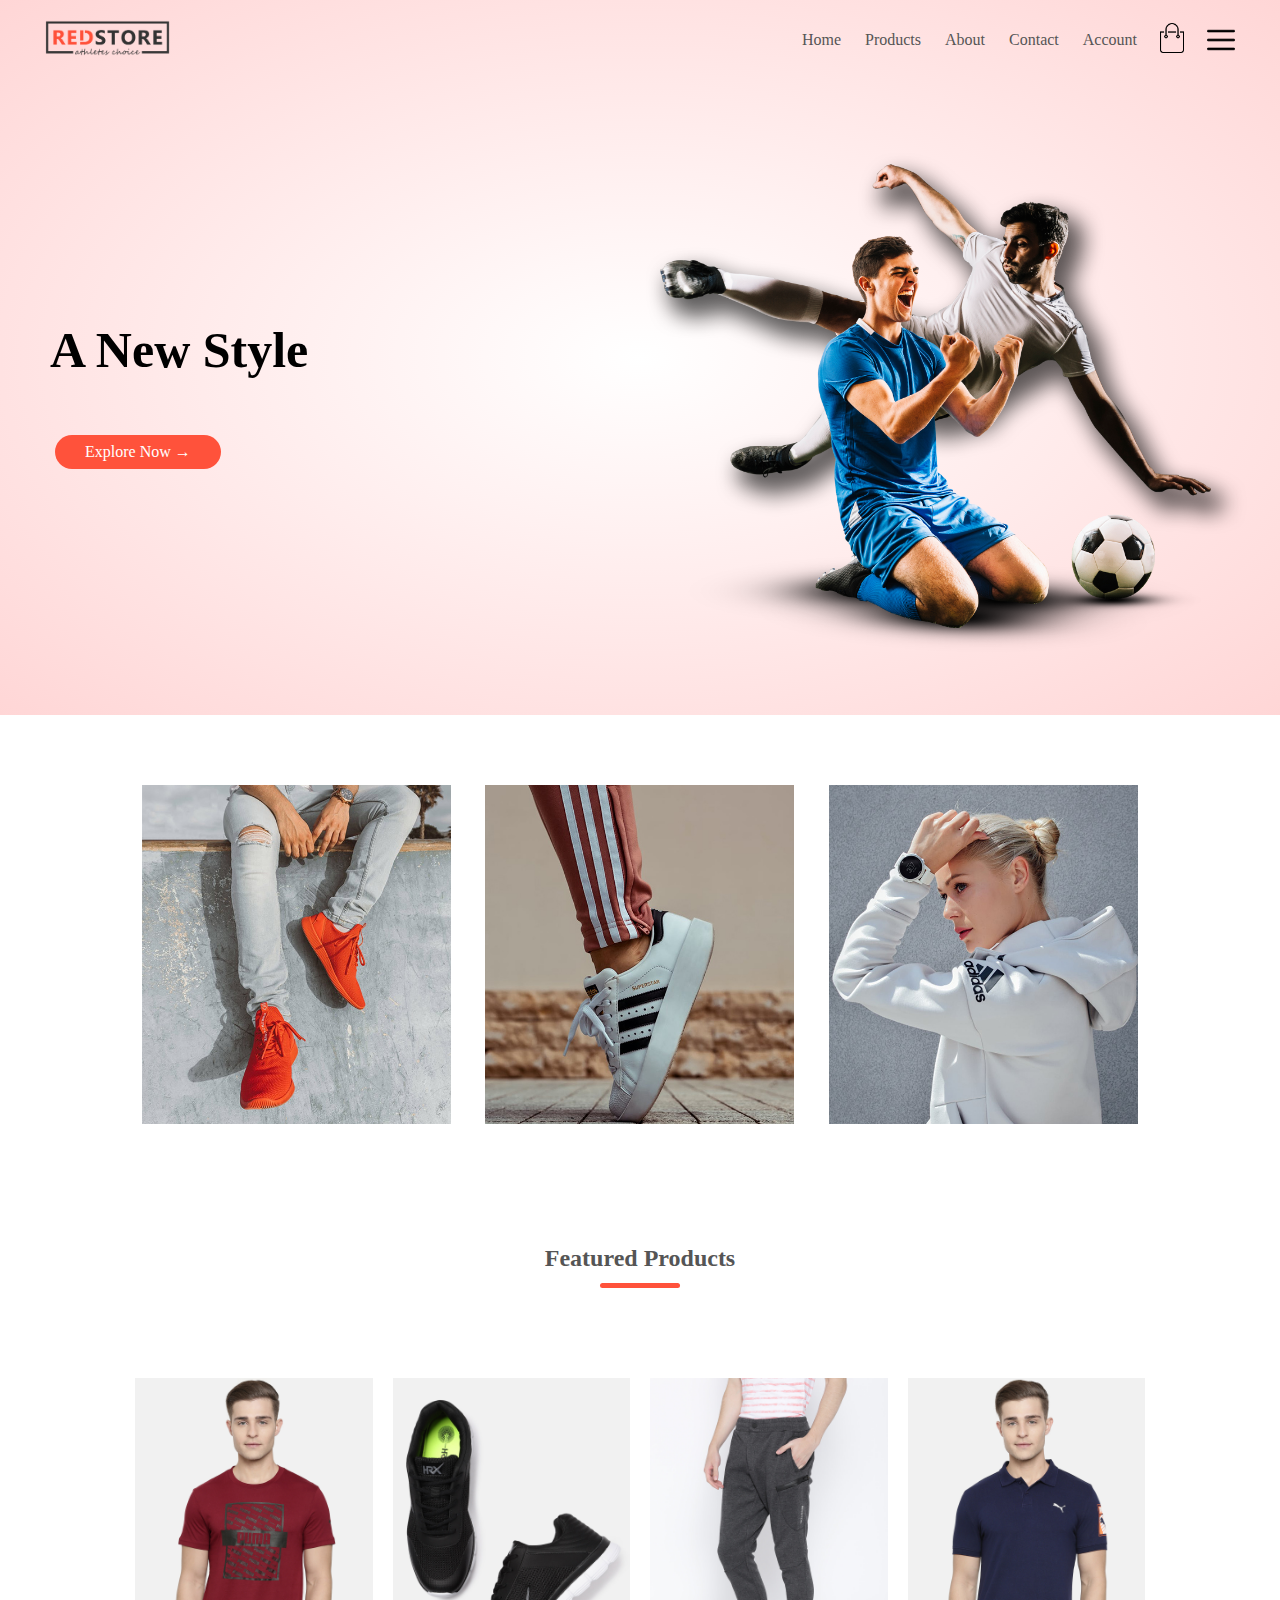
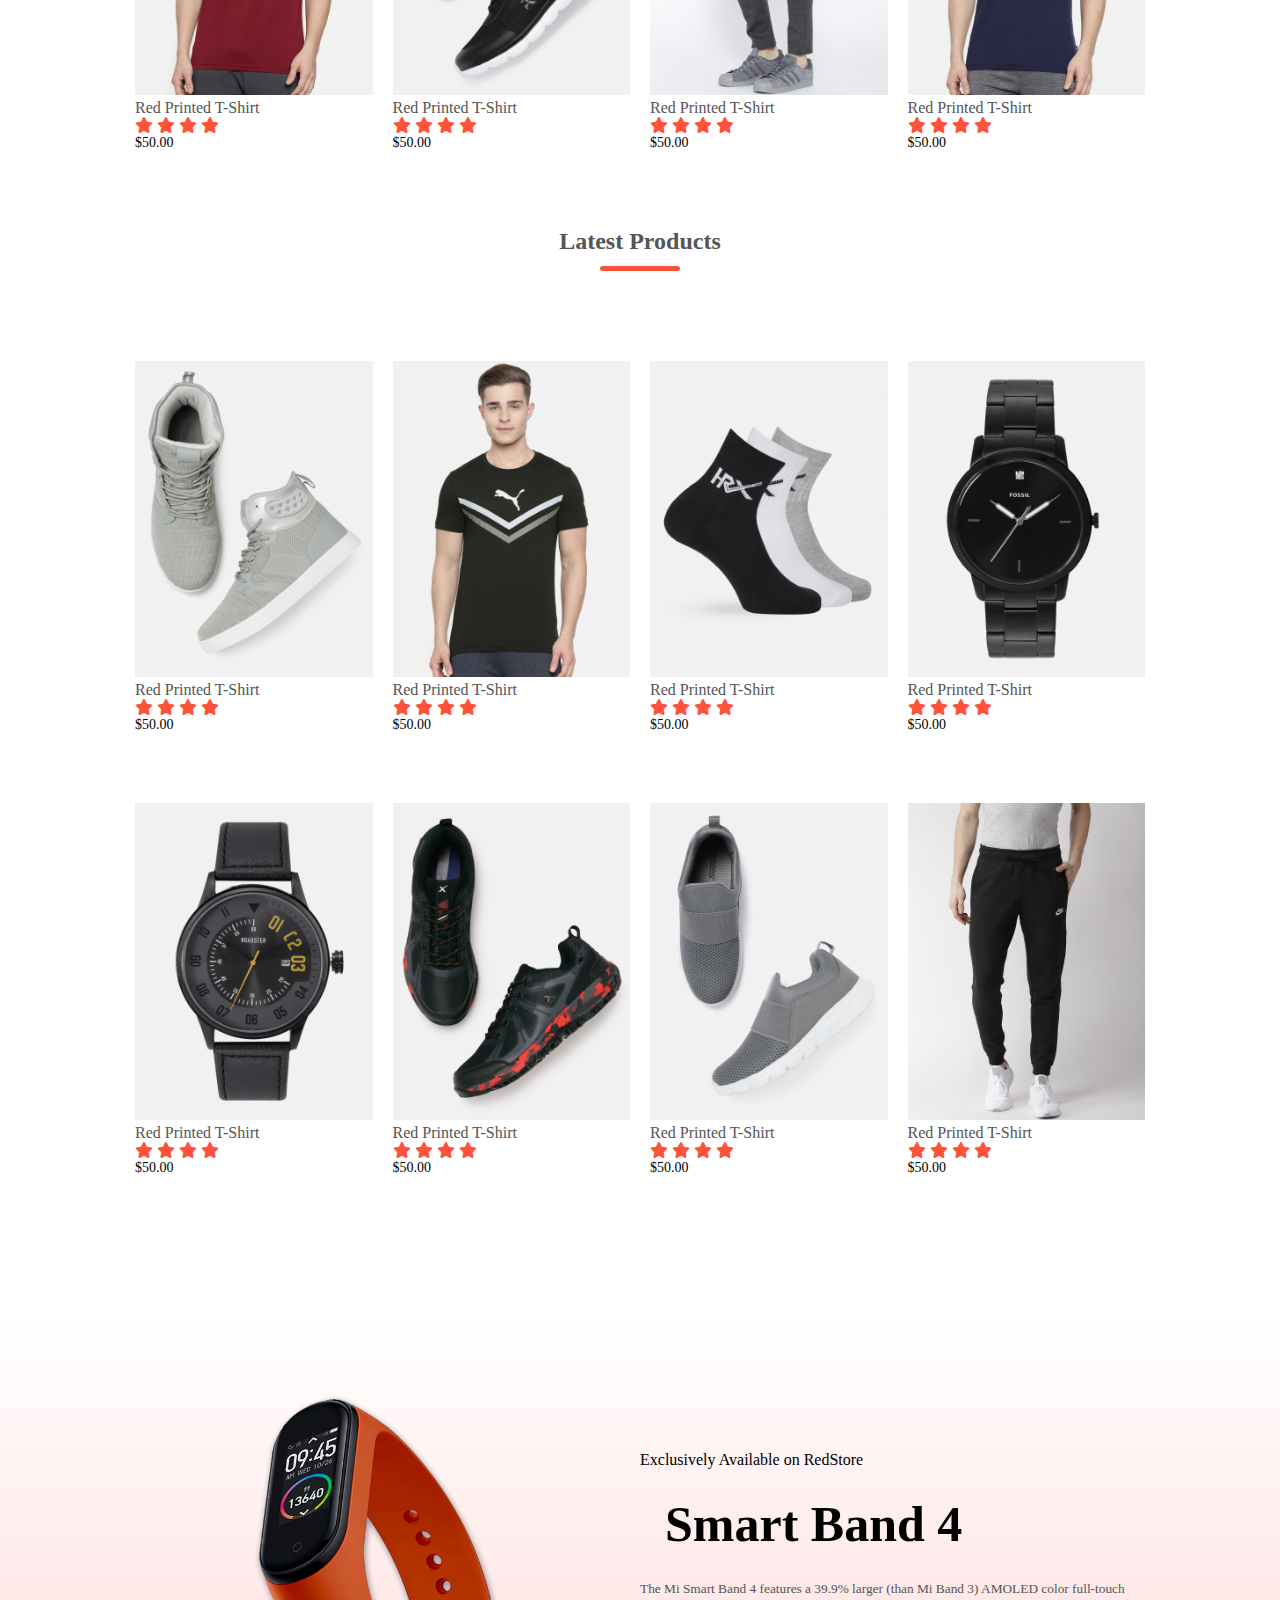
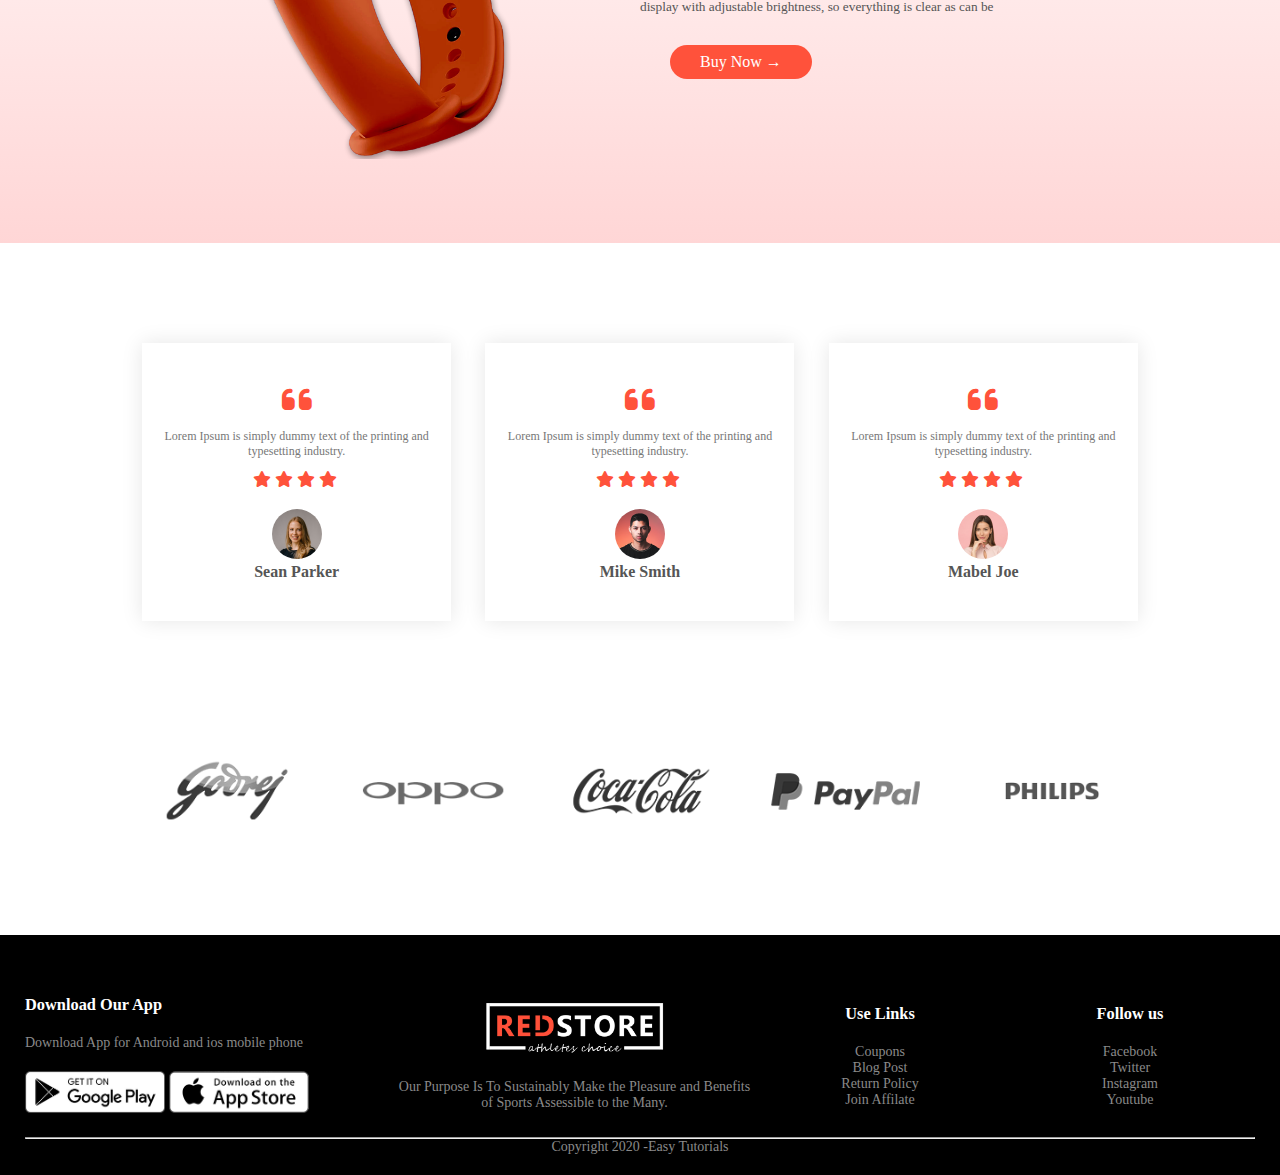
<file: shop_web/index.html>
<!DOCTYPE html>
<html lang="en">
<head>
    <meta charset="UTF-8">
    <title>RedStore</title>
    <link rel="Website Icon" type="png" href="Shopee-logo.png">
    <link rel="stylesheet" href="style.css">
    <link rel="stylesheet" href="https://cdnjs.cloudflare.com/ajax/libs/font-awesome/6.4.0/css/all.min.css" >
<body>
    <div class="header">
    <div class="container">
        <div class="navbar">
            <div class="logo">
                <a href="index.html"><img src="logo.png" width="125px"></a>
            </div>
            <nav>
                <ul id="MenuItems">
                    <li><a href="index.html">Home</a></li>
                    <li><a href="product.html">Products</a></li>
                    <li><a href="">About</a></li>
                    <li><a href="">Contact</a></li>
                    <li><a href="account.html">Account</a></li>
                    
                </ul>
            </nav>
            <a href="cart.html"><img src="cart.png" width="30px" height="30px"></a>
            <img src="menu.png" class="menu-icon"
            onclick="menutoggle()">
        </div>
        <div class="row">
            <div class="col-2">
              <h1>A New Style</h1>
              <a href="" class="btn">Explore Now &#8594;</a>
            </div>
            <div class="col-2">
                <img src="image1.png">
            </div>
        </div>
      </div>
    </div>
      

   <!-- featured categories -->
   <div class="categories">
    <div class="small-container">
        <div class="row">
            <div class="col-3">
                <img src="category-1.jpg">
            </div>
            <div class="col-3">
                <img src="category-2.jpg">
            </div>
            <div class="col-3">
                <img src="category-3.jpg">
            </div>  
         </div>
     </div>
    
   </div>
    <!-- featured products -->
    <div class="small-container">
        <h2 class="title">Featured Products</h2>
        <div class="row">
            <div class="col-4">
                <img src="product-1.jpg">
               <h4>Red Printed T-Shirt</h4>
                <div class="rating">
                    <i class="fa fa-star"></i>
                    <i class="fa fa-star"></i>
                    <i class="fa fa-star"></i>
                    <i class="fa fa-star"></i>
                    <i class="fa fa-star-o"></i>
                </div>
                <p>$50.00</p>
            </div>
            <div class="col-4">
                <img src="product-2.jpg">
                <h4>Red Printed T-Shirt</h4>
                <div class="rating">
                    <i class="fa fa-star"></i>
                    <i class="fa fa-star"></i>
                    <i class="fa fa-star"></i>
                    <i class="fa fa-star"></i>
                    <i class="fa fa-star-o"></i>
                </div>
                <p>$50.00</p>
            </div>
            <div class="col-4">
                <img src="product-3.jpg">
                <h4>Red Printed T-Shirt</h4>
                <div class="rating">
                    <i class="fa fa-star"></i>
                    <i class="fa fa-star"></i>
                    <i class="fa fa-star"></i>
                    <i class="fa fa-star"></i>
                    <i class="fa fa-star-half-o"></i>
                </div>
                <p>$50.00</p>
            </div>
            <div class="col-4">
                <img src="product-4.jpg">
                <h4>Red Printed T-Shirt</h4>
                <div class="rating">
                    <i class="fa fa-star"></i>
                    <i class="fa fa-star"></i>
                    <i class="fa fa-star"></i>
                    <i class="fa fa-star"></i>
                    <i class="fa fa-star-o"></i>
                </div>
                <p>$50.00</p>
            </div>

        </div>
        <h2 class="title">Latest Products</h2>
        <div class="row">
            <div class="col-4">
                <img src="product-5.jpg">
                <h4>Red Printed T-Shirt</h4>
                <div class="rating">
                    <i class="fa fa-star"></i>
                    <i class="fa fa-star"></i>
                    <i class="fa fa-star"></i>
                    <i class="fa fa-star"></i>
                    <i class="fa fa-star-o"></i>
                </div>
                <p>$50.00</p>
            </div>
            <div class="col-4">
                <img src="product-6.jpg">
                <h4>Red Printed T-Shirt</h4>
                <div class="rating">
                    <i class="fa fa-star"></i>
                    <i class="fa fa-star"></i>
                    <i class="fa fa-star"></i>
                    <i class="fa fa-star"></i>
                    <i class="fa fa-star-o"></i>
                </div>
                <p>$50.00</p>
            </div>
            <div class="col-4">
                <img src="product-7.jpg">
                <h4>Red Printed T-Shirt</h4>
                <div class="rating">
                    <i class="fa fa-star"></i>
                    <i class="fa fa-star"></i>
                    <i class="fa fa-star"></i>
                    <i class="fa fa-star"></i>
                    <i class="fa fa-star-half-o"></i>
                </div>
                <p>$50.00</p>
            </div>
            <div class="col-4">
                <img src="product-8.jpg">
                <h4>Red Printed T-Shirt</h4>
                <div class="rating">
                    <i class="fa fa-star"></i>
                    <i class="fa fa-star"></i>
                    <i class="fa fa-star"></i>
                    <i class="fa fa-star"></i>
                    <i class="fa fa-star-o"></i>
                </div>
                <p>$50.00</p>
            </div>
        </div>
        <div class="row">
            <div class="col-4">
                <img src="product-9.jpg">
                <h4>Red Printed T-Shirt</h4>
                <div class="rating">
                    <i class="fa fa-star"></i>
                    <i class="fa fa-star"></i>
                    <i class="fa fa-star"></i>
                    <i class="fa fa-star"></i>
                    <i class="fa fa-star-o"></i>
                </div>
                <p>$50.00</p>
            </div>
            <div class="col-4">
                <img src="product-10.jpg">
                <h4>Red Printed T-Shirt</h4>
                <div class="rating">
                    <i class="fa fa-star"></i>
                    <i class="fa fa-star"></i>
                    <i class="fa fa-star"></i>
                    <i class="fa fa-star"></i>
                    <i class="fa fa-star-o"></i>
                </div>
                <p>$50.00</p>
            </div>
            <div class="col-4">
                <img src="product-11.jpg">
                <h4>Red Printed T-Shirt</h4>
                <div class="rating">
                    <i class="fa fa-star"></i>
                    <i class="fa fa-star"></i>
                    <i class="fa fa-star"></i>
                    <i class="fa fa-star"></i>
                    <i class="fa fa-star-half-o"></i>
                </div>
                <p>$50.00</p>
            </div>
            <div class="col-4">
                <img src="product-12.jpg">
                <h4>Red Printed T-Shirt</h4>
                <div class="rating">
                    <i class="fa fa-star"></i>
                    <i class="fa fa-star"></i>
                    <i class="fa fa-star"></i>
                    <i class="fa fa-star"></i>
                    <i class="fa fa-star-o"></i>
                </div>
                <p>$50.00</p>
            </div>
        </div>
    </div>
    <!-- offer -->
    <div class="offer">
        <div class="small-container">
            <div class="row">
                <div class="col-2">
                    <img src="exclusive.png" class="offer-img">
                </div>
                <div class="col-2">
                    <p>Exclusively Available on RedStore</p>
                    <h1>Smart Band 4</h1>
                    <small>The Mi Smart Band 4 features a 39.9% larger
                    (than Mi Band 3) AMOLED color full-touch display with 
                    adjustable brightness, so everything is clear as can be
                    </small>
                    <a href="" class="btn">Buy Now  &#8594;</a>
                </div>
            </div>
        </div>
    </div>

<!-- testimonial -->
    <div class="testimonial">
        <div class="small-container">
            <div class="row">
                <div class="col-3">
                    <i class="fa fa-quote-left"></i>
                    <p>Lorem Ipsum is simply dummy text of 
                    the printing and typesetting industry. </p>
                    <div class="rating">
                        <i class="fa fa-star"></i>
                        <i class="fa fa-star"></i>
                        <i class="fa fa-star"></i>
                        <i class="fa fa-star"></i>
                        <i class="fa fa-star-o"></i>
                    </div>
                    <img src="user-1.png">
                    <h3>Sean Parker</h3>
                </div>
                <div class="col-3">
                    <i class="fa fa-quote-left"></i>
                    <p>Lorem Ipsum is simply dummy text of 
                    the printing and typesetting industry. </p>
                    <div class="rating">
                        <i class="fa fa-star"></i>
                        <i class="fa fa-star"></i>
                        <i class="fa fa-star"></i>
                        <i class="fa fa-star"></i>
                        <i class="fa fa-star-o"></i>
                    </div>
                    <img src="user-2.png">
                    <h3>Mike Smith</h3>
                </div>
                <div class="col-3">
                    <i class="fa fa-quote-left"></i>
                    <p>Lorem Ipsum is simply dummy text of 
                    the printing and typesetting industry. </p>
                    <div class="rating">
                        <i class="fa fa-star"></i>
                        <i class="fa fa-star"></i>
                        <i class="fa fa-star"></i>
                        <i class="fa fa-star"></i>
                        <i class="fa fa-star-o"></i>
                    </div>
                    <img src="user-3.png">
                    <h3>Mabel Joe</h3>
                </div>
                
            </div>
        </div>
    </div>
<!-- brands -->
    <div class="brands ">
        <div class="small-container">
            <div class="row">
                <div class="col-5">
                    <img src="logo-godrej.png">
                </div>
                <div class="col-5">
                    <img src="logo-oppo.png">
                </div>
                <div class="col-5">
                    <img src="logo-coca-cola.png">
                </div>
                <div class="col-5">
                    <img src="logo-paypal.png">
                </div>
                <div class="col-5">
                    <img src="logo-philips.png">
                </div>
            </div>
        </div>
    </div>
    <!-- footer -->
    <div class="footer">
        <div class="container">
            <div class="row">
                <div class="footer-col-1">
                    <h3>Download Our App</h3>
                    <p>Download App for Android and ios mobile phone</p>
                    <div class="app-logo">
                        <img src="play-store.png" >
                        <img src="app-store.png">
                    </div>
                </div>
                <div class="footer-col-2">
                    <img src="logo-white.png" >
                    <p>Our Purpose Is To Sustainably Make the Pleasure and Benefits of Sports Assessible to the Many. </p>
                </div>
                <div class="footer-col-3">
                    <h3>Use Links</h3>
                   <ul>
                    <li>Coupons</li>
                    <li>Blog Post</li>
                    <li>Return Policy</li>
                    <li>Join Affilate</li>
                   </ul>
                </div>
                <div class="footer-col-4">
                    <h3>Follow us</h3>
                   <ul>
                    <li>Facebook</li>
                    <li>Twitter</li>
                    <li>Instagram</li>
                    <li>Youtube</li>
                   </ul>
                </div>
            </div>
            <hr>
            <p class="Copyright">Copyright 2020 -Easy Tutorials</p>
        </div>
    </div>
    <!-- js for togglemenu -->
    <script>
        var MenuItems =document.getElementById("MenuItems");
        
        MenuItems.style.maxHeight="0px";
        
        function menutoggle(){
            if(MenuItems.style.maxHeight=="0px")
            {
                MenuItems.style.maxHeight="200px"
            }
            else{
                MenuItems.style.maxHeight="0px";
            }
        }
    </script>
</body>
</html>
</file>
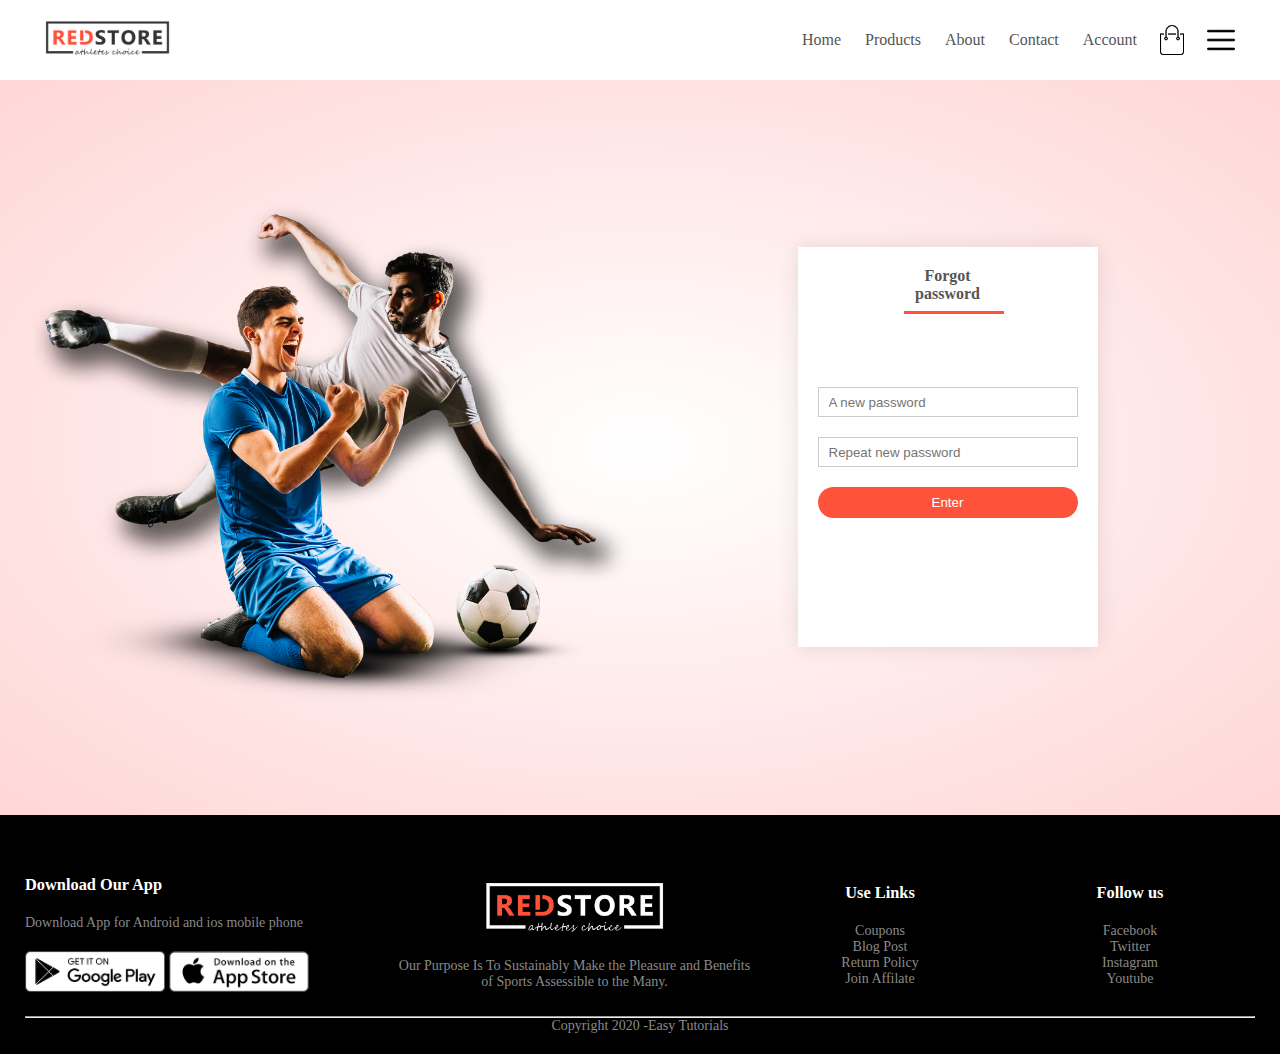
<file: shop_web/acccout1.html>
<!DOCTYPE html>
<html lang="en">
<head>
    <meta charset="UTF-8">
    <title>All Products-RedStore</title>
    <link rel="stylesheet" href="account1.css">
    <link rel="stylesheet" href="https://cdnjs.cloudflare.com/ajax/libs/font-awesome/6.4.0/css/all.min.css" >
<div>
    
    <div class="container">
        <div class="navbar">
            <div class="logo">
                <img src="logo.png" width="125px">
            </div>
            <nav>
                <ul id="MenuItems">
                    <li><a href="index.html">Home</a></li>
                    <li><a href="product.html">Products</a></li>
                    <li><a href="">About</a></li>
                    <li><a href="">Contact</a></li>
                    <li><a href="">Account</a></li>
                    
                </ul>
            </nav>
            <img src="cart.png" width="30px" height="30px">
            <img src="menu.png" class="menu-icon"
            onclick="menutoggle()">
        </div>
    </div>

<!-- account-page -->
<div class="account-page">
    <div class="container">
        <div class="row">
            <div class="col-2">
                <img src="image1.png" width="100%">
            </div>
            <div class="col-2">
                <div class="form-container">
                    <div class="form-btn">
                        <span>Forgot password</span>
                        
                        <hr id="Indicator">
                    </div>

                    <form id="LoginForm">
                        <input type="text" placeholder="A new password">
                        <input type="text" placeholder="Repeat new password">
                        <button type="submit" class="btn">Enter</button>
                        
                    </form>
                    
                </div>
            </div>
        </div>
    </div>

</div>
    <!-- footer -->
    <div class="footer">
        <div class="container">
            <div class="row">
                <div class="footer-col-1">
                    <h3>Download Our App</h3>
                    <p>Download App for Android and ios mobile phone</p>
                    <div class="app-logo">
                        <img src="play-store.png" >
                        <img src="app-store.png">
                    </div>
                </div>
                <div class="footer-col-2">
                    <img src="logo-white.png" >
                    <p>Our Purpose Is To Sustainably Make the Pleasure and Benefits of Sports Assessible to the Many. </p>
                </div>
                <div class="footer-col-3">
                    <h3>Use Links</h3>
                   <ul>
                    <li>Coupons</li>
                    <li>Blog Post</li>
                    <li>Return Policy</li>
                    <li>Join Affilate</li>
                   </ul>
                </div>
                <div class="footer-col-4">
                    <h3>Follow us</h3>
                   <ul>
                    <li>Facebook</li>
                    <li>Twitter</li>
                    <li>Instagram</li>
                    <li>Youtube</li>
                   </ul>
                </div>
            </div>
            <hr>
            <p class="Copyright">Copyright 2020 -Easy Tutorials</p>
        </div>
    </div>
    <!-- js for toggle menu -->
    <script>
        var MenuItems =document.getElementById("MenuItems");
        
        MenuItems.style.maxHeight="0px";
        
        function menutoggle(){
            if(MenuItems.style.maxHeight=="0px")
            {
                MenuItems.style.maxHeight="200px"
            }
            else{
                MenuItems.style.maxHeight="0px";
            }
        }
    </script>
    
</body>
</html>
</file>
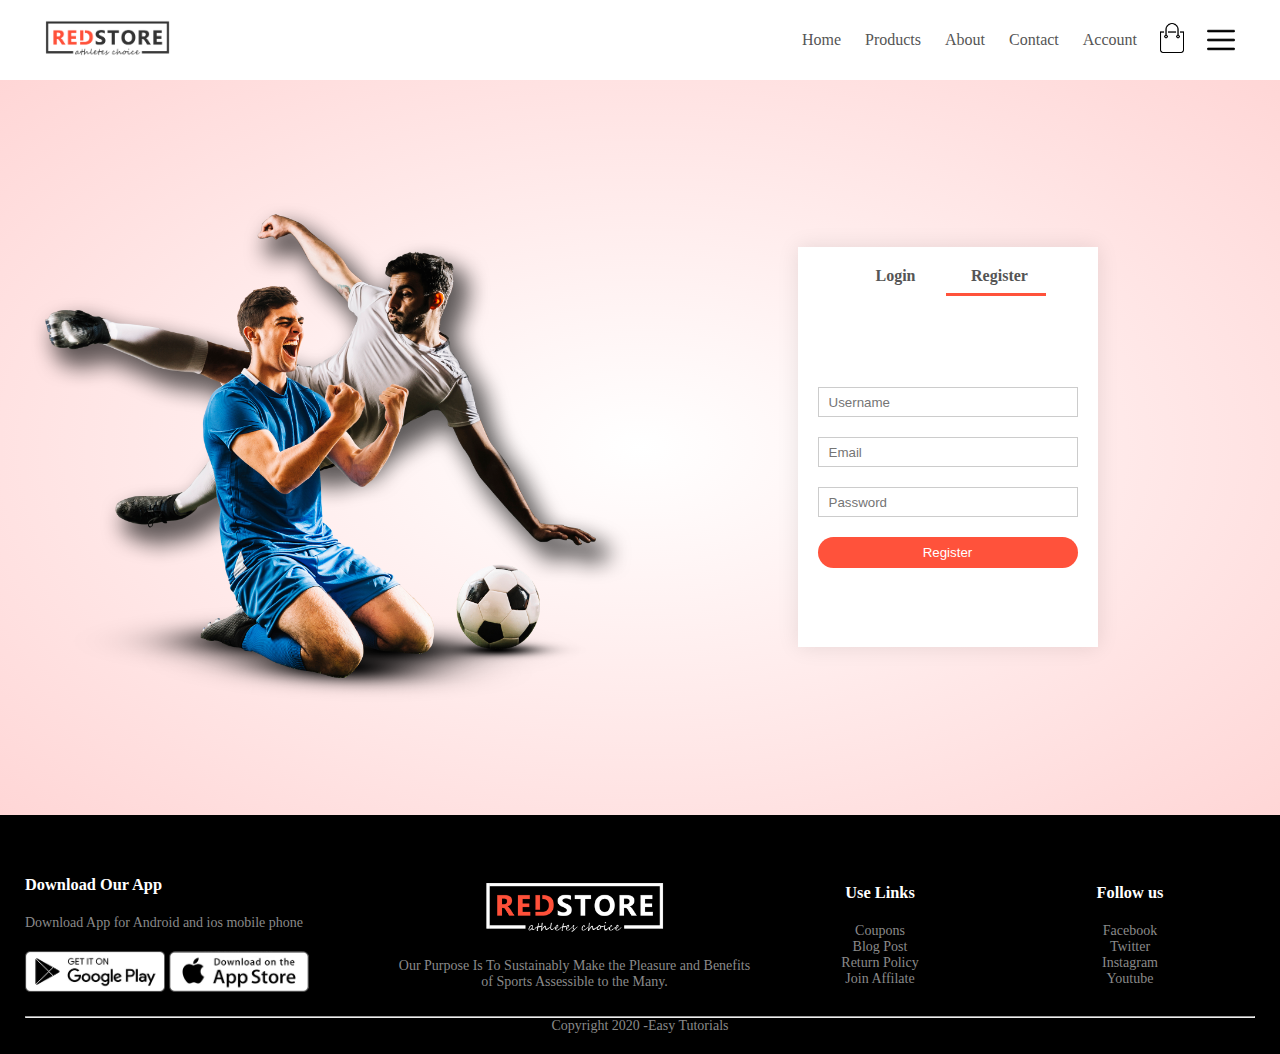
<file: shop_web/account.html>
<!DOCTYPE html>
<html lang="en">
<head>
    <meta charset="UTF-8">
    <title>All Products-RedStore</title>
    <link rel="stylesheet" href="style.css">
    <link rel="stylesheet" href="https://cdnjs.cloudflare.com/ajax/libs/font-awesome/6.4.0/css/all.min.css" >
<div>
    
    <div class="container">
        <div class="navbar">
            <div class="logo">
                <img src="logo.png" width="125px">
            </div>
            <nav>
                <ul id="MenuItems">
                    <li><a href="index.html">Home</a></li>
                    <li><a href="product.html">Products</a></li>
                    <li><a href="">About</a></li>
                    <li><a href="">Contact</a></li>
                    <li><a href="account.html">Account</a></li>
                    
                </ul>
            </nav>
            <a href="cart.html"><img src="cart.png" width="30px" height="30px"></a>
            <img src="menu.png" class="menu-icon"
            onclick="menutoggle()">
        </div>
    </div>

<!-- account-page -->
<div class="account-page">
    <div class="container">
        <div class="row">
            <div class="col-2">
                <img src="image1.png" width="100%">
            </div>
            <div class="col-2">
                <div class="form-container">
                    <div class="form-btn">
                        <span onclick="login()">Login</span>
                        <span  onclick="register()">Register</span>
                        <hr id="Indicator">
                    </div>

                    <form id="LoginForm">
                        <input type="text" placeholder="Username">
                        <input type="password" placeholder="Password">
                        <button type="submit" class="btn">Login</button>
                        <a href="acccout1.html">Forgot password</a>
                    </form>
                    <form id="RegForm">
                        <input type="text" placeholder="Username">
                        <input type="email" placeholder="Email">
                        <input type="password" placeholder="Password">
                        <button type="submit" class="btn">Register</button>
                        
                    </form>
                </div>
            </div>
        </div>
    </div>

</div>
    <!-- footer -->
    <div class="footer">
        <div class="container">
            <div class="row">
                <div class="footer-col-1">
                    <h3>Download Our App</h3>
                    <p>Download App for Android and ios mobile phone</p>
                    <div class="app-logo">
                        <img src="play-store.png" >
                        <img src="app-store.png">
                    </div>
                </div>
                <div class="footer-col-2">
                    <img src="logo-white.png" >
                    <p>Our Purpose Is To Sustainably Make the Pleasure and Benefits of Sports Assessible to the Many. </p>
                </div>
                <div class="footer-col-3">
                    <h3>Use Links</h3>
                   <ul>
                    <li>Coupons</li>
                    <li>Blog Post</li>
                    <li>Return Policy</li>
                    <li>Join Affilate</li>
                   </ul>
                </div>
                <div class="footer-col-4">
                    <h3>Follow us</h3>
                   <ul>
                    <li>Facebook</li>
                    <li>Twitter</li>
                    <li>Instagram</li>
                    <li>Youtube</li>
                   </ul>
                </div>
            </div>
            <hr>
            <p class="Copyright">Copyright 2020 -Easy Tutorials</p>
        </div>
    </div>
    <!-- js for toggle menu -->
    <script>
        var MenuItems =document.getElementById("MenuItems");
        
        MenuItems.style.maxHeight="0px";
        
        function menutoggle(){
            if(MenuItems.style.maxHeight=="0px")
            {
                MenuItems.style.maxHeight="200px"
            }
            else{
                MenuItems.style.maxHeight="0px";
            }
        }
    </script>
     <!-- js for toggle Form-->
     <script>
        var LoginForm=document.getElementById("LoginForm");
        var RegForm=document.getElementById("RegForm");
        var Indicator=document.getElementById("Indicator");

           function register(){
                RegForm.style.transform="translateX(0px)";
                LoginForm.style.transform="translateX(0px)";
                Indicator.style.transform="translateX(100px)";
           }
           function login(){
                RegForm.style.transform="translateX(300px)";
                LoginForm.style.transform="translateX(300px)";
                Indicator.style.transform="translateX(0px)";
           }
     </script>
</body>
</html>
</file>
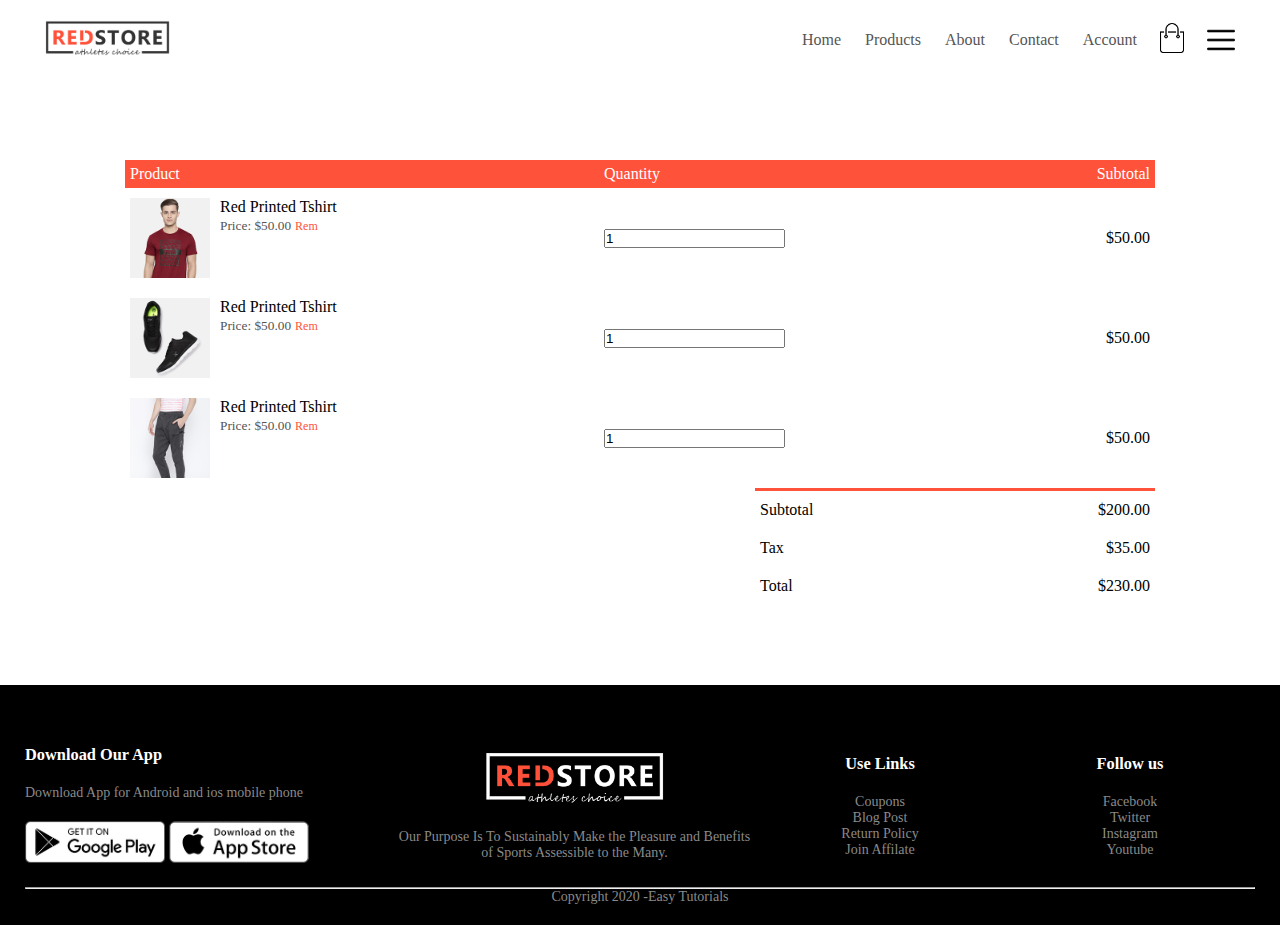
<file: shop_web/cart.html>
<!DOCTYPE html>
<html lang="en">
<head>
    <meta charset="UTF-8">
    <title>All Products-RedStore</title>
    <link rel="stylesheet" href="style.css">
    <link rel="stylesheet" href="https://cdnjs.cloudflare.com/ajax/libs/font-awesome/6.4.0/css/all.min.css" >
<div>
    
    <div class="container">
        <div class="navbar">
            <div class="logo">
                <img src="logo.png" width="125px">
            </div>
            <nav>
                <ul id="MenuItems">
                    <li><a href="index.html">Home</a></li>
                    <li><a href="product.html">Products</a></li>
                    <li><a href="">About</a></li>
                    <li><a href="">Contact</a></li>
                    <li><a href="account.html">Account</a></li>
                    
                </ul>
            </nav>
            <a href="cart.html"><img src="cart.png" width="30px" height="30px"></a>
            <img src="menu.png" class="menu-icon"
            onclick="menutoggle()">
        </div>
    </div>

<!-- cart items details -->
<div class="small-container cart-page">
    <table>
        <tr>
            <th>Product</th>
            <th>Quantity</th>
            <th>Subtotal</th>
        </tr>
        <tr>
            <td>
                <div class="cart-info">
                    <img src="buy-1.jpg">
                    <div>
                        <p>Red Printed Tshirt</p>
                        <small>Price: $50.00</small>
                        <a href="">Rem</a>
                    </div>
                </div>

            </td>
            <td><input type="number" value="1"></td>
            <td>$50.00</td>
        </tr>
    </tr>
    <tr>
        <td>
            <div class="cart-info">
                <img src="buy-2.jpg">
                <div>
                    <p>Red Printed Tshirt</p>
                    <small>Price: $50.00</small>
                    <a href="">Rem</a>
                </div>
            </div>

        </td>
        <td><input type="number" value="1"></td>
        <td>$50.00</td>
    </tr>
</tr>
<tr>
    <td>
        <div class="cart-info">
            <img src="buy-3.jpg">
            <div>
                <p>Red Printed Tshirt</p>
                <small>Price: $50.00</small>
                <a href="">Rem</a>
            </div>
        </div>

    </td>
    <td><input type="number" value="1"></td>
    <td>$50.00</td>
</tr>
    </table>
    <div class="total-price">
        <table>
            <tr>
                <td>Subtotal</td>
                <td>$200.00</td>
            </tr>
            <tr>
                <td>Tax</td>
                <td>$35.00</td>
            </tr>
            <tr>
                <td>Total</td>
                <td>$230.00</td>
            </tr>

        </table>
    </div>
</div>

    <!-- footer -->
    <div class="footer">
        <div class="container">
            <div class="row">
                <div class="footer-col-1">
                    <h3>Download Our App</h3>
                    <p>Download App for Android and ios mobile phone</p>
                    <div class="app-logo">
                        <img src="play-store.png" >
                        <img src="app-store.png">
                    </div>
                </div>
                <div class="footer-col-2">
                    <img src="logo-white.png" >
                    <p>Our Purpose Is To Sustainably Make the Pleasure and Benefits of Sports Assessible to the Many. </p>
                </div>
                <div class="footer-col-3">
                    <h3>Use Links</h3>
                   <ul>
                    <li>Coupons</li>
                    <li>Blog Post</li>
                    <li>Return Policy</li>
                    <li>Join Affilate</li>
                   </ul>
                </div>
                <div class="footer-col-4">
                    <h3>Follow us</h3>
                   <ul>
                    <li>Facebook</li>
                    <li>Twitter</li>
                    <li>Instagram</li>
                    <li>Youtube</li>
                   </ul>
                </div>
            </div>
            <hr>
            <p class="Copyright">Copyright 2020 -Easy Tutorials</p>
        </div>
    </div>
    <!-- js for togglemenu -->
    <script>
        var MenuItems =document.getElementById("MenuItems");
        
        MenuItems.style.maxHeight="0px";
        
        function menutoggle(){
            if(MenuItems.style.maxHeight=="0px")
            {
                MenuItems.style.maxHeight="200px"
            }
            else{
                MenuItems.style.maxHeight="0px";
            }
        }
    </script>
</body>
</html>
</file>
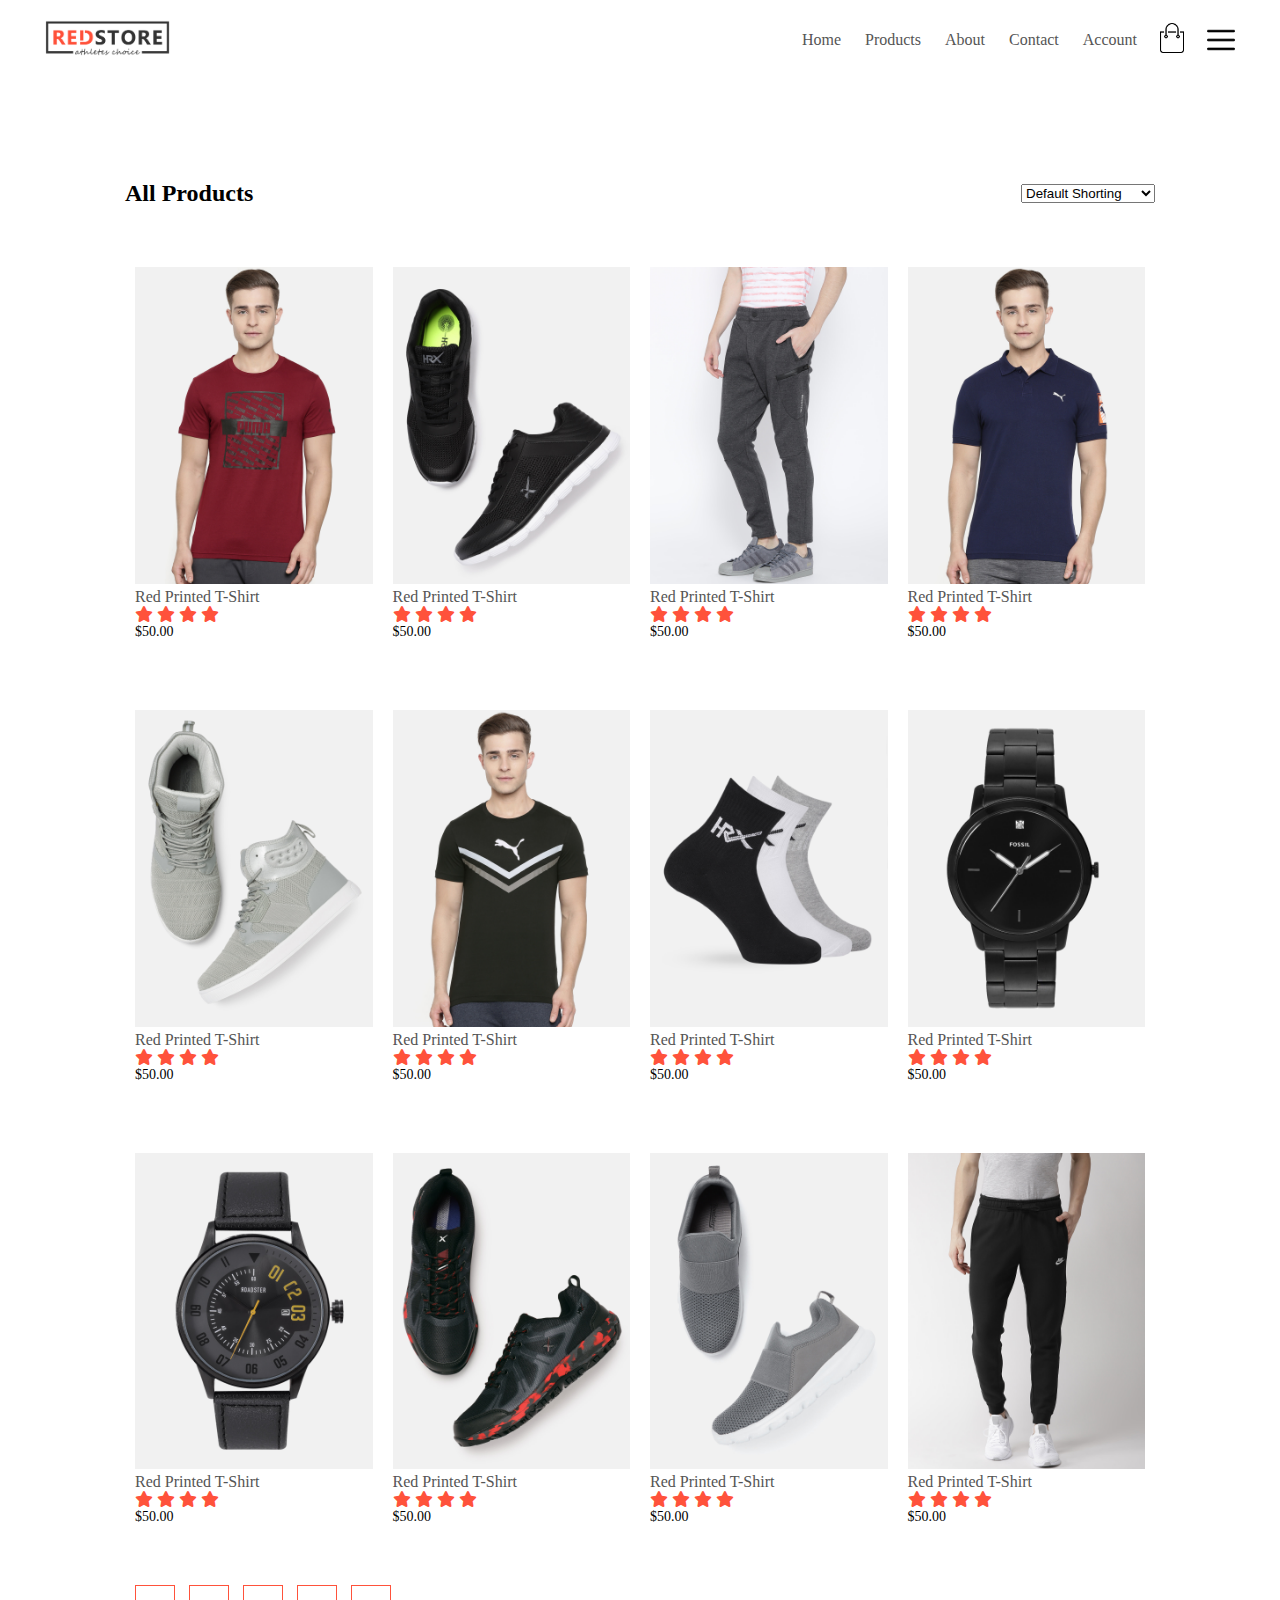
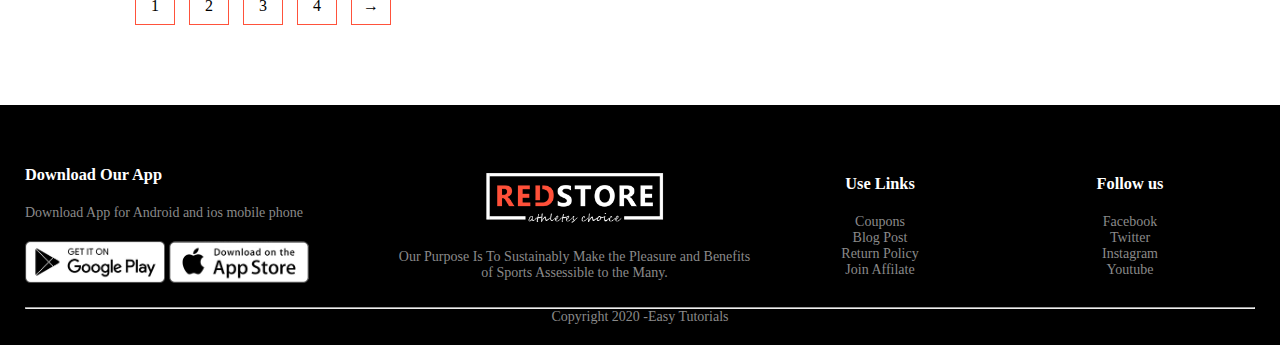
<file: shop_web/product.html>
<!DOCTYPE html>
<html lang="en">
<head>
    <meta charset="UTF-8">
    <title>All Products-RedStore</title>
    <link rel="stylesheet" href="style.css">
    <link rel="stylesheet" href="https://cdnjs.cloudflare.com/ajax/libs/font-awesome/6.4.0/css/all.min.css" >
<div>
    
    <div class="container">
        <div class="navbar">
            <div class="logo">
                <img src="logo.png" width="125px">
            </div>
            <nav>
                <ul id="MenuItems">
                    <li><a href="index.html">Home</a></li>
                    <li><a href="product.html">Products</a></li>
                    <li><a href="">About</a></li>
                    <li><a href="">Contact</a></li>
                    <li><a href="account.html">Account</a></li>
                    
                </ul>
            </nav>
            <a href="cart.html"><img src="cart.png" width="30px" height="30px"></a>
            <img src="menu.png" class="menu-icon"
            onclick="menutoggle()">
        </div>
    </div>


    <div class="small-container">
   
        <div class="row row-2 ">
            <h2>All Products</h2>
            <select>
                <option>Default Shorting</option>
                <option>Short by price</option>
                <option>Short by popularity</option>
                <option>Short by rating</option>
                <option>Short by sale</option>
            </select>
        </div>
        <div class="row">
            <div class="col-4">
                <a href="product_details.html"><img src="product-1.jpg"></a>
                <a href="product_details.html"><h4>Red Printed T-Shirt</h4></a>
                <div class="rating">
                    <i class="fa fa-star"></i>
                    <i class="fa fa-star"></i>
                    <i class="fa fa-star"></i>
                    <i class="fa fa-star"></i>
                    <i class="fa fa-star-o"></i>
                </div>
                <p>$50.00</p>
            </div>
            <div class="col-4">
                <img src="product-2.jpg">
                <h4>Red Printed T-Shirt</h4>
                <div class="rating">
                    <i class="fa fa-star"></i>
                    <i class="fa fa-star"></i>
                    <i class="fa fa-star"></i>
                    <i class="fa fa-star"></i>
                    <i class="fa fa-star-o"></i>
                </div>
                <p>$50.00</p>
            </div>
            <div class="col-4">
                <img src="product-3.jpg">
                <h4>Red Printed T-Shirt</h4>
                <div class="rating">
                    <i class="fa fa-star"></i>
                    <i class="fa fa-star"></i>
                    <i class="fa fa-star"></i>
                    <i class="fa fa-star"></i>
                    <i class="fa fa-star-half-o"></i>
                </div>
                <p>$50.00</p>
            </div>
            <div class="col-4">
                <img src="product-4.jpg">
                <h4>Red Printed T-Shirt</h4>
                <div class="rating">
                    <i class="fa fa-star"></i>
                    <i class="fa fa-star"></i>
                    <i class="fa fa-star"></i>
                    <i class="fa fa-star"></i>
                    <i class="fa fa-star-o"></i>
                </div>
                <p>$50.00</p>
            </div>
            <div class="col-4">
                <img src="product-5.jpg">
                <h4>Red Printed T-Shirt</h4>
                <div class="rating">
                    <i class="fa fa-star"></i>
                    <i class="fa fa-star"></i>
                    <i class="fa fa-star"></i>
                    <i class="fa fa-star"></i>
                    <i class="fa fa-star-o"></i>
                </div>
                <p>$50.00</p>
            </div>
            <div class="col-4">
                <img src="product-6.jpg">
                <h4>Red Printed T-Shirt</h4>
                <div class="rating">
                    <i class="fa fa-star"></i>
                    <i class="fa fa-star"></i>
                    <i class="fa fa-star"></i>
                    <i class="fa fa-star"></i>
                    <i class="fa fa-star-o"></i>
                </div>
                <p>$50.00</p>
            </div>
            <div class="col-4">
                <img src="product-7.jpg">
                <h4>Red Printed T-Shirt</h4>
                <div class="rating">
                    <i class="fa fa-star"></i>
                    <i class="fa fa-star"></i>
                    <i class="fa fa-star"></i>
                    <i class="fa fa-star"></i>
                    <i class="fa fa-star-half-o"></i>
                </div>
                <p>$50.00</p>
            </div>
            <div class="col-4">
                <img src="product-8.jpg">
                <h4>Red Printed T-Shirt</h4>
                <div class="rating">
                    <i class="fa fa-star"></i>
                    <i class="fa fa-star"></i>
                    <i class="fa fa-star"></i>
                    <i class="fa fa-star"></i>
                    <i class="fa fa-star-o"></i>
                </div>
                <p>$50.00</p>
            </div>
        </div>
        <div class="row">
            <div class="col-4">
                <img src="product-9.jpg">
                <h4>Red Printed T-Shirt</h4>
                <div class="rating">
                    <i class="fa fa-star"></i>
                    <i class="fa fa-star"></i>
                    <i class="fa fa-star"></i>
                    <i class="fa fa-star"></i>
                    <i class="fa fa-star-o"></i>
                </div>
                <p>$50.00</p>
            </div>
            <div class="col-4">
                <img src="product-10.jpg">
                <h4>Red Printed T-Shirt</h4>
                <div class="rating">
                    <i class="fa fa-star"></i>
                    <i class="fa fa-star"></i>
                    <i class="fa fa-star"></i>
                    <i class="fa fa-star"></i>
                    <i class="fa fa-star-o"></i>
                </div>
                <p>$50.00</p>
            </div>
            <div class="col-4">
                <img src="product-11.jpg">
                <h4>Red Printed T-Shirt</h4>
                <div class="rating">
                    <i class="fa fa-star"></i>
                    <i class="fa fa-star"></i>
                    <i class="fa fa-star"></i>
                    <i class="fa fa-star"></i>
                    <i class="fa fa-star-half-o"></i>
                </div>
                <p>$50.00</p>
            </div>
            <div class="col-4">
                <img src="product-12.jpg">
                <h4>Red Printed T-Shirt</h4>
                <div class="rating">
                    <i class="fa fa-star"></i>
                    <i class="fa fa-star"></i>
                    <i class="fa fa-star"></i>
                    <i class="fa fa-star"></i>
                    <i class="fa fa-star-o"></i>
                </div>
                <p>$50.00</p>
            </div>
        </div>
        <div class="page-btn">
           <span>1</span>
           <span>2</span>
           <span>3</span>
           <span>4</span>
           <span>&#8594;</span>
        </div>
    </div>
   



    <!-- footer -->
    <div class="footer">
        <div class="container">
            <div class="row">
                <div class="footer-col-1">
                    <h3>Download Our App</h3>
                    <p>Download App for Android and ios mobile phone</p>
                    <div class="app-logo">
                        <img src="play-store.png" >
                        <img src="app-store.png">
                    </div>
                </div>
                <div class="footer-col-2">
                    <img src="logo-white.png" >
                    <p>Our Purpose Is To Sustainably Make the Pleasure and Benefits of Sports Assessible to the Many. </p>
                </div>
                <div class="footer-col-3">
                    <h3>Use Links</h3>
                   <ul>
                    <li>Coupons</li>
                    <li>Blog Post</li>
                    <li>Return Policy</li>
                    <li>Join Affilate</li>
                   </ul>
                </div>
                <div class="footer-col-4">
                    <h3>Follow us</h3>
                   <ul>
                    <li>Facebook</li>
                    <li>Twitter</li>
                    <li>Instagram</li>
                    <li>Youtube</li>
                   </ul>
                </div>
            </div>
            <hr>
            <p class="Copyright">Copyright 2020 -Easy Tutorials</p>
        </div>
    </div>
    <!-- js for togglemenu -->
    <script>
        var MenuItems =document.getElementById("MenuItems");
        
        MenuItems.style.maxHeight="0px";
        
        function menutoggle(){
            if(MenuItems.style.maxHeight=="0px")
            {
                MenuItems.style.maxHeight="200px"
            }
            else{
                MenuItems.style.maxHeight="0px";
            }
        }
    </script>
</body>
</html>
</file>
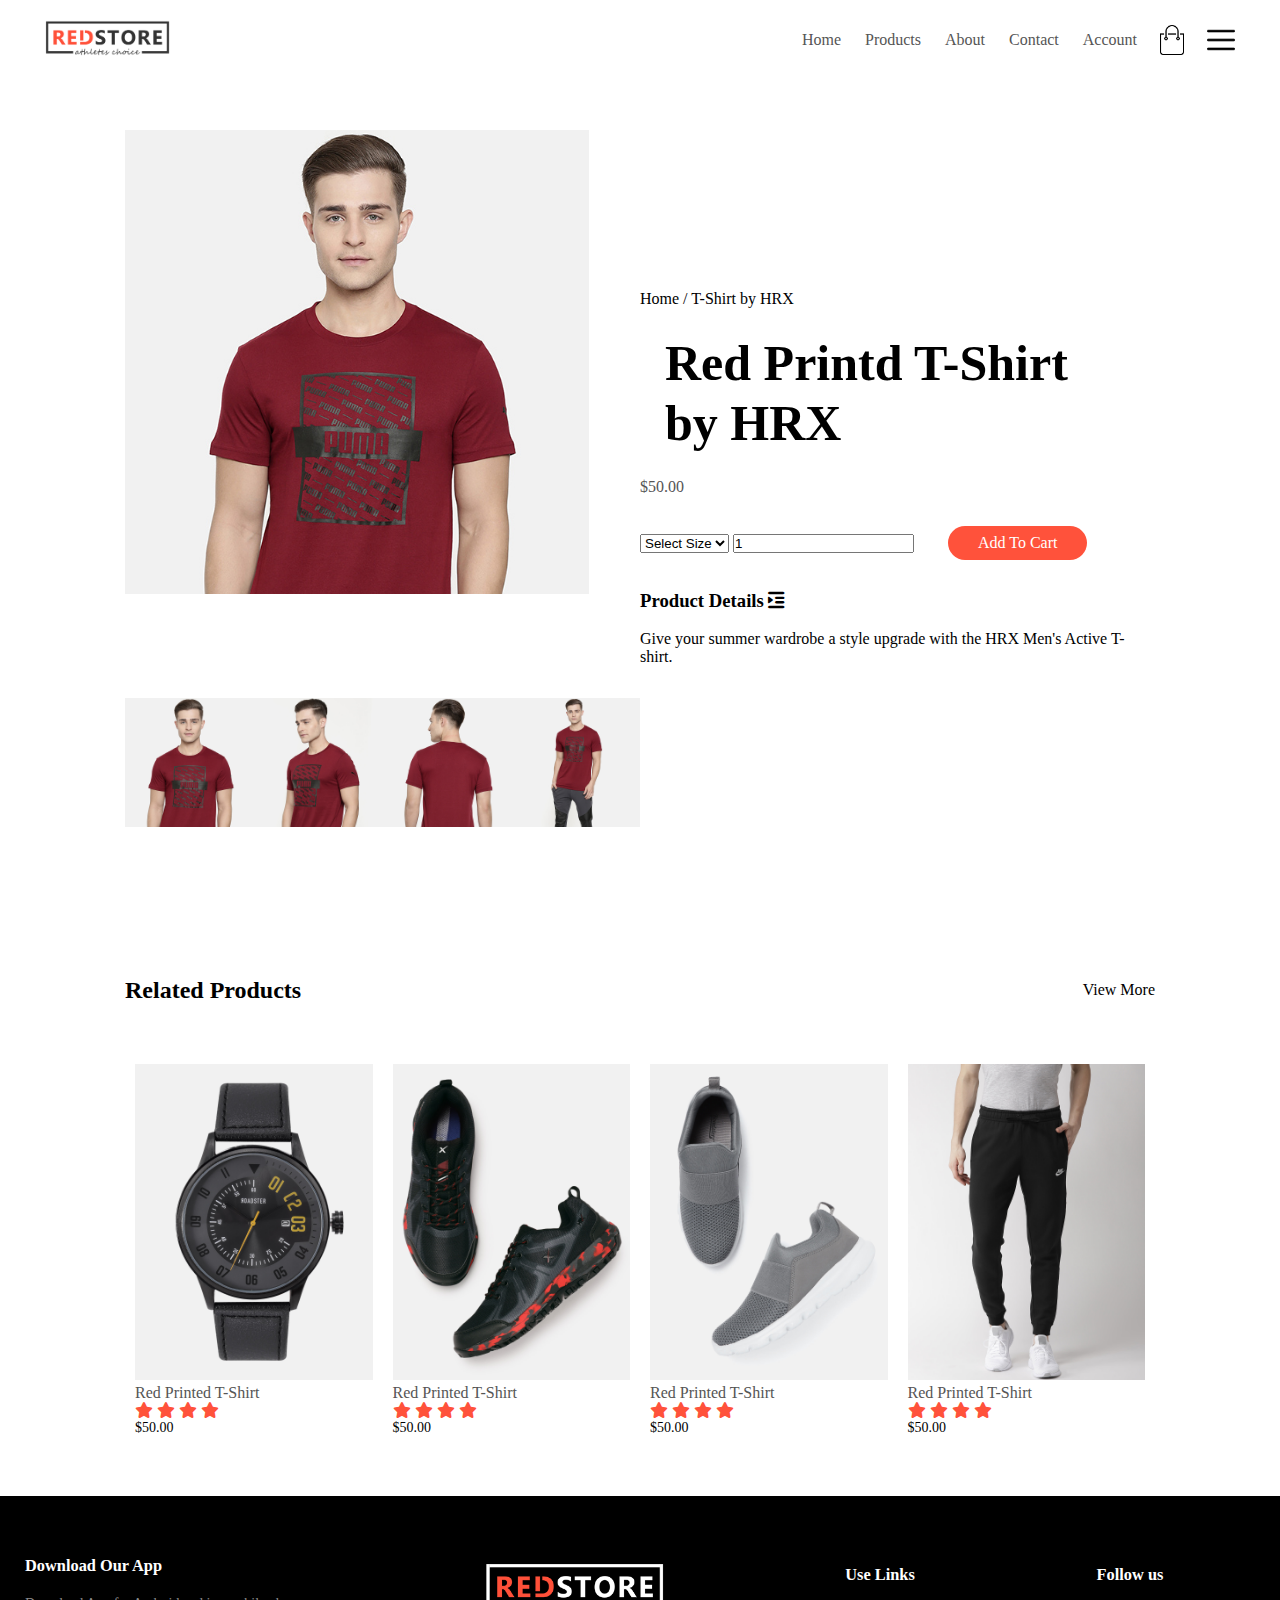
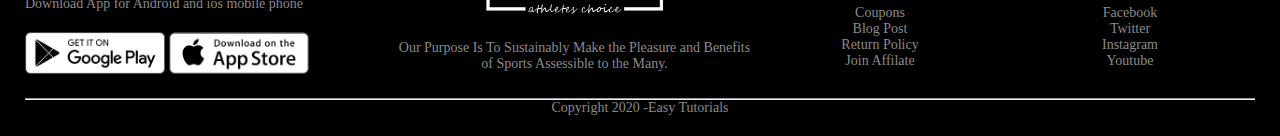
<file: shop_web/product_details.html>
<!DOCTYPE html>
<html lang="en">
<head>
    <meta charset="UTF-8">
    <title>All Products-RedStore</title>
    <link rel="stylesheet" href="style.css">
    <link rel="stylesheet" href="https://cdnjs.cloudflare.com/ajax/libs/font-awesome/6.4.0/css/all.min.css" >
<div>
    
    <div class="container">
        <div class="navbar">
            <div class="logo">
                <img src="logo.png" width="125px">
            </div>
            <nav>
                <ul id="MenuItems">
                    <li><a href="index.html">Home</a></li>
                    <li><a href="product.html">Products</a></li>
                    <li><a href="">About</a></li>
                    <li><a href="">Contact</a></li>
                    <li><a href="">Account</a></li>
                    
                </ul>
            </nav>
            <img src="cart.png" width="30px" height="30px">
            <img src="menu.png" class="menu-icon"
            onclick="menutoggle()">
        </div>
    </div>


    <!-- single product details -->
    <div class="small-container single-product">
        <div class="row">
            <div class="col-2">
                <img src="gallery-1.jpg" width="90%" id="ProductImg">

                <div class="small-ing-row">
                <div class="small-ing-row">
                <img src="gallery-1.jpg" width="100%" class="small-img">
                </div>
                <div class="small-ing-row">
                <img src="gallery-2.jpg" width="100%" class="small-img">
                </div>
                <div class="small-ing-row">
                <img src="gallery-3.jpg" width="100%" class="small-img">
                </div>
                <div class="small-ing-row">
                <img src="gallery-4.jpg" width="100%" class="small-img">
                </div>
                </div>
 



            </div>
            <div class="col-2">
                <p>Home / T-Shirt by HRX</p>
                <h1>Red Printd T-Shirt by HRX</h1>
                <h4>$50.00</h4>
                <select>
                    <option>Select Size</option>
                    <option>XXL</option>
                    <option>XL</option>
                    <option>Large</option>
                    <option>Medium</option>
                    <option>Small</option>
                </select>
                <input type="number" value="1">
                <a href="" class="btn">Add To Cart</a>
                <h3>Product Details  <i class="fa fa-indent"></i></h3>
                <br>
                <p>Give your summer wardrobe a style upgrade with the HRX
                    Men's Active T-shirt.
                </p>
            </div>
        </div>
    </div>
<!-- title -->
<div class="small-container">
    <div class="row row-2">
        <h2>Related Products</h2>
        <p>View More</p>
    </div>
</div>

<!-- products -->
    <div class="small-container">
        <div class="row">
            <div class="col-4">
                <img src="product-9.jpg">
                <h4>Red Printed T-Shirt</h4>
                <div class="rating">
                    <i class="fa fa-star"></i>
                    <i class="fa fa-star"></i>
                    <i class="fa fa-star"></i>
                    <i class="fa fa-star"></i>
                    <i class="fa fa-star-o"></i>
                </div>
                <p>$50.00</p>
            </div>
            <div class="col-4">
                <img src="product-10.jpg">
                <h4>Red Printed T-Shirt</h4>
                <div class="rating">
                    <i class="fa fa-star"></i>
                    <i class="fa fa-star"></i>
                    <i class="fa fa-star"></i>
                    <i class="fa fa-star"></i>
                    <i class="fa fa-star-o"></i>
                </div>
                <p>$50.00</p>
            </div>
            <div class="col-4">
                <img src="product-11.jpg">
                <h4>Red Printed T-Shirt</h4>
                <div class="rating">
                    <i class="fa fa-star"></i>
                    <i class="fa fa-star"></i>
                    <i class="fa fa-star"></i>
                    <i class="fa fa-star"></i>
                    <i class="fa fa-star-half-o"></i>
                </div>
                <p>$50.00</p>
            </div>
            <div class="col-4">
                <img src="product-12.jpg">
                <h4>Red Printed T-Shirt</h4>
                <div class="rating">
                    <i class="fa fa-star"></i>
                    <i class="fa fa-star"></i>
                    <i class="fa fa-star"></i>
                    <i class="fa fa-star"></i>
                    <i class="fa fa-star-o"></i>
                </div>
                <p>$50.00</p>
            </div>
        </div>
        
    </div>
   



    <!-- footer -->
    <div class="footer">
        <div class="container">
            <div class="row">
                <div class="footer-col-1">
                    <h3>Download Our App</h3>
                    <p>Download App for Android and ios mobile phone</p>
                    <div class="app-logo">
                        <img src="play-store.png" >
                        <img src="app-store.png">
                    </div>
                </div>
                <div class="footer-col-2">
                    <img src="logo-white.png" >
                    <p>Our Purpose Is To Sustainably Make the Pleasure and Benefits of Sports Assessible to the Many. </p>
                </div>
                <div class="footer-col-3">
                    <h3>Use Links</h3>
                   <ul>
                    <li>Coupons</li>
                    <li>Blog Post</li>
                    <li>Return Policy</li>
                    <li>Join Affilate</li>
                   </ul>
                </div>
                <div class="footer-col-4">
                    <h3>Follow us</h3>
                   <ul>
                    <li>Facebook</li>
                    <li>Twitter</li>
                    <li>Instagram</li>
                    <li>Youtube</li>
                   </ul>
                </div>
            </div>
            <hr>
            <p class="Copyright">Copyright 2020 -Easy Tutorials</p>
        </div>
    </div>
    <!-- js for togglemenu -->
    <script>
        var MenuItems =document.getElementById("MenuItems");
        
        MenuItems.style.maxHeight="0px";
        
        function menutoggle(){
            if(MenuItems.style.maxHeight=="0px")
            {
                MenuItems.style.maxHeight="200px"
            }
            else{
                MenuItems.style.maxHeight="0px";
            }
        }
    </script>

    <!-- js for product gallery -->
    <script>
        var ProductImg =document.getElementById("ProductImg");
        var SmallImg =document.getElementsByClassName("small-img")
        
        SmallImg[0].onclick=function(){
            ProductImg.src = SmallImg[0].src
        }
        SmallImg[1].onclick=function(){
            ProductImg.src = SmallImg[1].src
        }
        SmallImg[2].onclick=function(){
            ProductImg.src = SmallImg[2].src
        }
        SmallImg[3].onclick=function(){
            ProductImg.src = SmallImg[3].src
        }
    </script>
</body>
</html>
</file>
<file: shop_web/style.css>
*{
    margin: 0;
    padding: 0;
    box-sizing: border-box;
}
.navbar{
    display: flex;
    align-items: center;
    padding: 20px;
}
nav{
    flex: 1;
    text-align: right;
}
nav ul {
    display: inline-block;
    list-style-type: none;
}
nav ul li{
    display: inline-block;
    margin-right:20px ;
}
a{
    text-decoration: none;
    color: #555;
}
.container{
    max-width: 1300px;
    margin: auto;
    padding-left: 25px;
    padding-right:25px ;

}
.row{
    display: flex;
    align-items: center;
    flex-wrap: wrap;
    justify-content: space-around;
}
.col-2{
    flex-basis: 50%;
    min-width: 300px;
}
.col-2 img{
    max-width: 100%;
    padding: 50px 0;
}
.col-2 h1{
    font-size: 50px;
    line-height: 60px;
    margin: 25px;
}
.btn{
    display: inline-block;
    background: #ff523b;
    color: #fff;
    padding: 8px 30px;
    margin: 30px ;
    border-radius:30px ;
    transition: background 0.5s;
}
.btn:hover{
    background: #563434;
}

.header{
    background: radial-gradient(#fff,#ffd6d6);
}
header .row{
    margin-top: 70px;
}
.categories{
    margin: 70px;
}
.col-3{
    flex-basis: 30%;
    min-width: 250px;
    margin-bottom: 30px;
}
.col-3 img{
    width: 100%;
}
.small-container{
    max-width: 1080px;
    margin: auto;
    padding-left: 25px;
    padding-right: 25px;
}
.col-4{
    flex-basis:25% ;
    padding: 10px;
    min-width: 200px;
    margin-bottom: 50px;
    transition: transform 0.5s;
}
.col-4 img{
    width: 100%;
}
.title{
    text-align: center;
    margin: 0 auto 80px;
    position: relative;
    line-height: 60px;
    color: #555;
}
.title::after{
    content: '';
    background: #ff523b;
    width: 80px;
    height: 5px;
    border-radius: 5px;
    position: absolute;
    bottom: 0;
    left: 50%;
    transform: translateX(-50%);
}
h4{
    color: #555;
    font-weight: normal;
}
.col-4 p{
    font-size: 14px;
}
.rating .fa{
    color: #ff523b;
}
.col-4:hover{
    transform: translateY(-8px);
}
.offer{
    background: linear-gradient(#fff,#ffd6d6);
    margin-top: 80px;
    padding: 30px 0;
}
.col-2 .offer-img{
    padding: 50px;
}
small{
    color: #555;
}
/* testimonial */
.testimonial{
    padding-top: 100px;
}
.testimonial .col-3{
    text-align: center;
    padding: 40px 20px;
    box-shadow: 0 0 20px 0px rgba(0,0,0,0.1);
    cursor: pointer;
}
.testimonial .col-3 img{
    width: 50px;
    margin-top: 20px;
    border-radius: 50%;
}
.testimonial .col-3:hover{
    transform: translateY(-10px);
}
.fa.fa-quote-left{
    font-size: 34px;
    color:#ff523b;
}
.col-3 p{
    font-size: 12px;
    margin: 12px 0;
    color: #777;
}
.testimonial .col-3 h3{
    font-weight:600;
    color: #555;
    font-size: 16px;
}
/* brands */
.brands{
    margin: 100px auto;
}
.col-5{
    width: 160px;
}
.col-5 img{
    width: 100%;
    cursor: pointer;
    filter: grayscale(100%);
}
.col-5 img:hover{
    filter: grayscale(0);
}
/* footer */
.footer{
    background: #000;
    color: #8a8a8a;
    font-size: 14px;
    padding: 60px 0 20px;
}
.footer p{
    color:#8a8a8a;
}
.footer h3{
    color:#fff;
    margin-bottom: 20px;
}
.footer-col-1,.footer-col-2,.footer-col-3,.footer-col-4{
    min-width: 250px;
    margin-bottom: 20px;
}
.footer-col-1{
    flex-basis: 30%;
}
.footer-col-2{
    flex: 1;
    text-align: center;
}
.footer-col-2 img{
    width: 180px;
    margin-bottom: 20px;
}
.footer-col-3,.footer-col-4{
    flex-basis: 12%;
    text-align: center;
}
ul{
    list-style-type: none;
}
.app-logo{
    margin-top: 20px;
}
.app-logo img{
    width: 140px;
}
footer hr{
    border:none;
    background: #b5b5b5;
    height: 1px;
    margin: 20px 0;
}
.Copyright{
     text-align: center;
}
.menu-icon{
    width: 28px;
    margin-left: 20px;
}
/* media query for menu */
@media only screen and (max-width: 800px){

    nav ul{
       position: absolute;
       top:70px;
       right: 0;
       background:whitesmoke;
       width: 100%;
       overflow: hidden;
       transition: max-height 0.5s;
    }
    nav ul li {
        display: block;
        margin-right: 50px;
        margin-top: 10px;
        margin-bottom: 10px;
    }
    nav ul li a{
        color:#333;
    }
    .menu-icon{
      display: block;
      cursor: pointer;
    }
}
/* all products page */
.row-2{
    justify-content: space-between;
    margin: 100px auto 50px ;

}
.select{
    border: 1px solid #ff523b;
    padding: 5px;
    
}
select:focus{
    outline: none;
}
.page-btn{
    margin: 0 auto 80px;
}
.page-btn span{
    display: inline-block;
    border: 1px solid #ff523b;
    margin-left: 10px;
    width: 40px;
    height: 40px;
    text-align: center;
    line-height: 40px;
    cursor: pointer;
}
.page-btn span:hover{
    background: #ff523b;
    color: #fff;
}

/* single product details */
.singer-product{
    margin-top: 80px;
}
.singer-product .col-2 img{
    padding: 0;
}
.singer-product .col-2{
    padding: 20px;
}
.singer-product h4{
    margin: 20px 0;
    font-size: 22px;
    font-weight: bold;
}
.singer-product select{
   display: block;
   padding: 10px;
   margin-top: 20px;
}
.singer-product input{
    width: 50px;
    height: 40px;
    padding-left: 10px;
    font-size: 20px;
    margin-right: 10px;
    border: 1px solid #ff523b;
}
input:focus{
    outline: none;
}
.singer-product .fa{
    color:#ff523b;
    margin-left: 10px;
}
.small-ing-row{
    display: flex;
    justify-self: space-between;
}
.small-ing-row{
    flex-basis: 25%;
    cursor: pointer;
}
/* cart items */
.cart-page{
    margin: 80px auto;
}
table{
    width: 100%;
    border-collapse: collapse;
}
.cart-info{
    display: flex;
    flex-wrap: wrap;
}
th{
    text-align: left;
    padding: 5px;
    color: #fff;
    background: #ff523b;
    font-weight: normal;
}
td{
    padding: 10px 5px;
}
th input{
    width: 40px;
    height: 30px;
    padding: 5px;
}
td a{
    color: #ff523b;
    font-size: 12px;
}
td img{
    width: 80px;
    height: 80px;
    margin-right: 10px;

}
.total-price{
    display: flex;
    justify-content: flex-end;
}
.total-price table{
    border-top: 3px solid #ff523b;
    width: 100%;
    max-width: 400px;
}
td:last-child{
    text-align: right;
}
th:last-child{
    text-align: right;
}
/* account-page */
.account-page{
    padding: 50px 0;
    background: radial-gradient(#fff,#ffd6d6);
}
.form-container{
    background: #fff;
    width: 300px;
    height: 400px;
    position: relative;
    text-align: center;
    padding: 20px 0;
    margin: auto;
    box-shadow: 0 0 20px 0px rgba(0,0,0,0.1);
    overflow: hidden;
}
.form-container span{
    font-weight: bold;
    padding: 0 10px;
    color: #555;
    cursor: pointer;
    width: 100px;
    display: inline-block;
}
.form-btn{
    display: inline-block;
}
.form-container form{
    max-width: 300px;
    padding: 0 20px;
    position: absolute;
    top:130px;
    transition: transform 1s;
}
form input{
    width: 100%;
    height: 30px;
    margin: 10px 0;
    padding: 0 10px;
    border: 1px solid #ccc;
}
form .btn{
    width: 100%;
    border: none;
    cursor: pointer;
    margin: 10px 0;
}
form .btn:focus{
    outline: none;
}
#LoginForm{
    left: -300px;
}
#RegForm{
    left: 0;
}
form a{
   font-size: 12px;
}
#Indicator{
    width: 100px;
    border: none;
    background: #ff523b;
    height: 3px;
    margin-top: 8px;
    transform: translateX(100px);
    transition: transform 1s;
}









/* media query for less than 600px screen size */
@media only screen and (max-width: 600px){
    .row{
        text-align: center;
    }
    .col-2,.col-3,.col-4{
      flex-basis: 100%;
    }
    .single-product .row{
        text-align: left;
    }
    .single-product .row{
        text-align: left;
    }
    .single-product .col-2{
        padding: 20px 0;
    }
    .single-product h1{
        font-size: 26px;
        line-height: 32px;
    }
    .cart-info p{
        display: none;
    }
}
</file>
<file: shop_web/account1.css>
*{
    margin: 0;
    padding: 0;
    box-sizing: border-box;
}
.navbar{
    display: flex;
    align-items: center;
    padding: 20px;
}
nav{
    flex: 1;
    text-align: right;
}
nav ul {
    display: inline-block;
    list-style-type: none;
}
nav ul li{
    display: inline-block;
    margin-right:20px ;
}
a{
    text-decoration: none;
    color: #555;
}
.container{
    max-width: 1300px;
    margin: auto;
    padding-left: 25px;
    padding-right:25px ;

}
.row{
    display: flex;
    align-items: center;
    flex-wrap: wrap;
    justify-content: space-around;
}
.col-2{
    flex-basis: 50%;
    min-width: 300px;
}
.col-2 img{
    max-width: 100%;
    padding: 50px 0;
}
.col-2 h1{
    font-size: 50px;
    line-height: 60px;
    margin: 25px;
}
.btn{
    display: inline-block;
    background: #ff523b;
    color: #fff;
    padding: 8px 30px;
    margin: 30px ;
    border-radius:30px ;
    transition: background 0.5s;
}
.btn:hover{
    background: #563434;
}

.header{
    background: radial-gradient(#fff,#ffd6d6);
}
header .row{
    margin-top: 70px;
}
.categories{
    margin: 70px;
}
.col-3{
    flex-basis: 30%;
    min-width: 250px;
    margin-bottom: 30px;
}
.col-3 img{
    width: 100%;
}
.small-container{
    max-width: 1080px;
    margin: auto;
    padding-left: 25px;
    padding-right: 25px;
}
.col-4{
    flex-basis:25% ;
    padding: 10px;
    min-width: 200px;
    margin-bottom: 50px;
    transition: transform 0.5s;
}
.col-4 img{
    width: 100%;
}
.title{
    text-align: center;
    margin: 0 auto 80px;
    position: relative;
    line-height: 60px;
    color: #555;
}
.title::after{
    content: '';
    background: #ff523b;
    width: 80px;
    height: 5px;
    border-radius: 5px;
    position: absolute;
    bottom: 0;
    left: 50%;
    transform: translateX(-50%);
}
h4{
    color: #555;
    font-weight: normal;
}
.col-4 p{
    font-size: 14px;
}
.rating .fa{
    color: #ff523b;
}
.col-4:hover{
    transform: translateY(-8px);
}
.offer{
    background: linear-gradient(#fff,#ffd6d6);
    margin-top: 80px;
    padding: 30px 0;
}
.col-2 .offer-img{
    padding: 50px;
}
small{
    color: #555;
}
/* testimonial */
.testimonial{
    padding-top: 100px;
}
.testimonial .col-3{
    text-align: center;
    padding: 40px 20px;
    box-shadow: 0 0 20px 0px rgba(0,0,0,0.1);
    cursor: pointer;
}
.testimonial .col-3 img{
    width: 50px;
    margin-top: 20px;
    border-radius: 50%;
}
.testimonial .col-3:hover{
    transform: translateY(-10px);
}
.fa.fa-quote-left{
    font-size: 34px;
    color:#ff523b;
}
.col-3 p{
    font-size: 12px;
    margin: 12px 0;
    color: #777;
}
.testimonial .col-3 h3{
    font-weight:600;
    color: #555;
    font-size: 16px;
}
/* brands */
.brands{
    margin: 100px auto;
}
.col-5{
    width: 160px;
}
.col-5 img{
    width: 100%;
    cursor: pointer;
    filter: grayscale(100%);
}
.col-5 img:hover{
    filter: grayscale(0);
}
/* footer */
.footer{
    background: #000;
    color: #8a8a8a;
    font-size: 14px;
    padding: 60px 0 20px;
}
.footer p{
    color:#8a8a8a;
}
.footer h3{
    color:#fff;
    margin-bottom: 20px;
}
.footer-col-1,.footer-col-2,.footer-col-3,.footer-col-4{
    min-width: 250px;
    margin-bottom: 20px;
}
.footer-col-1{
    flex-basis: 30%;
}
.footer-col-2{
    flex: 1;
    text-align: center;
}
.footer-col-2 img{
    width: 180px;
    margin-bottom: 20px;
}
.footer-col-3,.footer-col-4{
    flex-basis: 12%;
    text-align: center;
}
ul{
    list-style-type: none;
}
.app-logo{
    margin-top: 20px;
}
.app-logo img{
    width: 140px;
}
footer hr{
    border:none;
    background: #b5b5b5;
    height: 1px;
    margin: 20px 0;
}
.Copyright{
     text-align: center;
}
.menu-icon{
    width: 28px;
    margin-left: 20px;
}
/* media query for menu */
@media only screen and (max-width: 800px){

    nav ul{
       position: absolute;
       top:70px;
       right: 0;
       background:whitesmoke;
       width: 100%;
       overflow: hidden;
       transition: max-height 0.5s;
    }
    nav ul li {
        display: block;
        margin-right: 50px;
        margin-top: 10px;
        margin-bottom: 10px;
    }
    nav ul li a{
        color:#333;
    }
    .menu-icon{
      display: block;
      cursor: pointer;
    }
}
/* all products page */
.row-2{
    justify-content: space-between;
    margin: 100px auto 50px ;

}
.select{
    border: 1px solid #ff523b;
    padding: 5px;
    
}
select:focus{
    outline: none;
}
.page-btn{
    margin: 0 auto 80px;
}
.page-btn span{
    display: inline-block;
    border: 1px solid #ff523b;
    margin-left: 10px;
    width: 40px;
    height: 40px;
    text-align: center;
    line-height: 40px;
    cursor: pointer;
}
.page-btn span:hover{
    background: #ff523b;
    color: #fff;
}

/* single product details */
.singer-product{
    margin-top: 80px;
}
.singer-product .col-2 img{
    padding: 0;
}
.singer-product .col-2{
    padding: 20px;
}
.singer-product h4{
    margin: 20px 0;
    font-size: 22px;
    font-weight: bold;
}
.singer-product select{
   display: block;
   padding: 10px;
   margin-top: 20px;
}
.singer-product input{
    width: 50px;
    height: 40px;
    padding-left: 10px;
    font-size: 20px;
    margin-right: 10px;
    border: 1px solid #ff523b;
}
input:focus{
    outline: none;
}
.singer-product .fa{
    color:#ff523b;
    margin-left: 10px;
}
.small-ing-row{
    display: flex;
    justify-self: space-between;
}
.small-ing-row{
    flex-basis: 25%;
    cursor: pointer;
}
/* cart items */
.cart-page{
    margin: 80px auto;
}
table{
    width: 100%;
    border-collapse: collapse;
}
.cart-info{
    display: flex;
    flex-wrap: wrap;
}
th{
    text-align: left;
    padding: 5px;
    color: #fff;
    background: #ff523b;
    font-weight: normal;
}
td{
    padding: 10px 5px;
}
th input{
    width: 40px;
    height: 30px;
    padding: 5px;
}
td a{
    color: #ff523b;
    font-size: 12px;
}
td img{
    width: 80px;
    height: 80px;
    margin-right: 10px;

}
.total-price{
    display: flex;
    justify-content: flex-end;
}
.total-price table{
    border-top: 3px solid #ff523b;
    width: 100%;
    max-width: 400px;
}
td:last-child{
    text-align: right;
}
th:last-child{
    text-align: right;
}
/* account-page */
.account-page{
    padding: 50px 0;
    background: radial-gradient(#fff,#ffd6d6);
}
.form-container{
    background: #fff;
    width: 300px;
    height: 400px;
    position: relative;
    text-align: center;
    padding: 20px 0;
    margin: auto;
    box-shadow: 0 0 20px 0px rgba(0,0,0,0.1);
    overflow: hidden;
}
.form-container span{
    font-weight: bold;
    padding: 0 10px;
    color: #555;
    cursor: pointer;
    width: 100px;
    display: inline-block;
}
.form-btn{
    display: inline-block;
}
.form-container form{
    max-width: 300px;
    padding: 0 20px;
    position: absolute;
    top:130px;
    transition: transform 1s;
}
form input{
    width: 100%;
    height: 30px;
    margin: 10px 0;
    padding: 0 10px;
    border: 1px solid #ccc;
}
form .btn{
    width: 100%;
    border: none;
    cursor: pointer;
    margin: 10px 0;
}
form .btn:focus{
    outline: none;
}

#Indicator{
    width: 100px;
    border: none;
    background: #ff523b;
    height: 3px;
    margin-top: 8px;
    transform: translateX(6px);
    transition: transform 1s;
}









/* media query for less than 600px screen size */
@media only screen and (max-width: 600px){
    .row{
        text-align: center;
    }
    .col-2,.col-3,.col-4{
      flex-basis: 100%;
    }
    .single-product .row{
        text-align: left;
    }
    .single-product .row{
        text-align: left;
    }
    .single-product .col-2{
        padding: 20px 0;
    }
    .single-product h1{
        font-size: 26px;
        line-height: 32px;
    }
    .cart-info p{
        display: none;
    }
}
</file>
